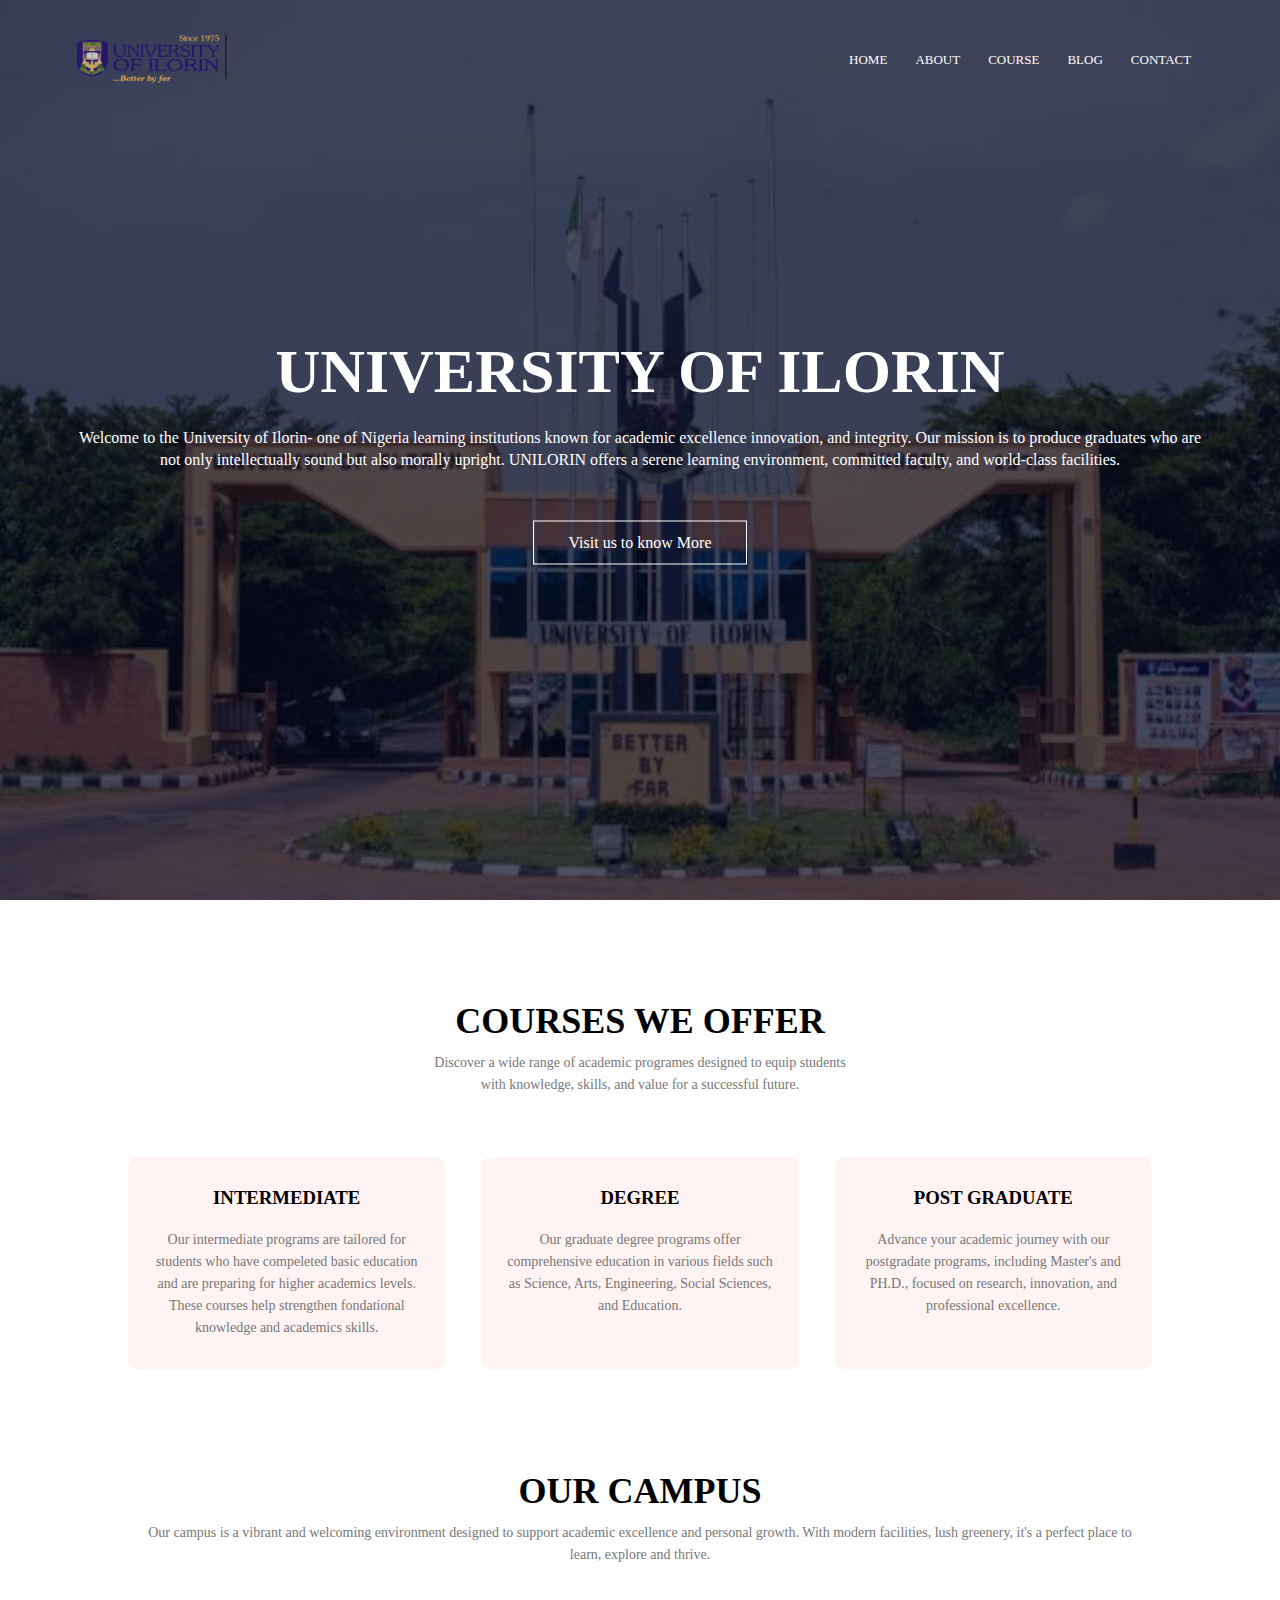
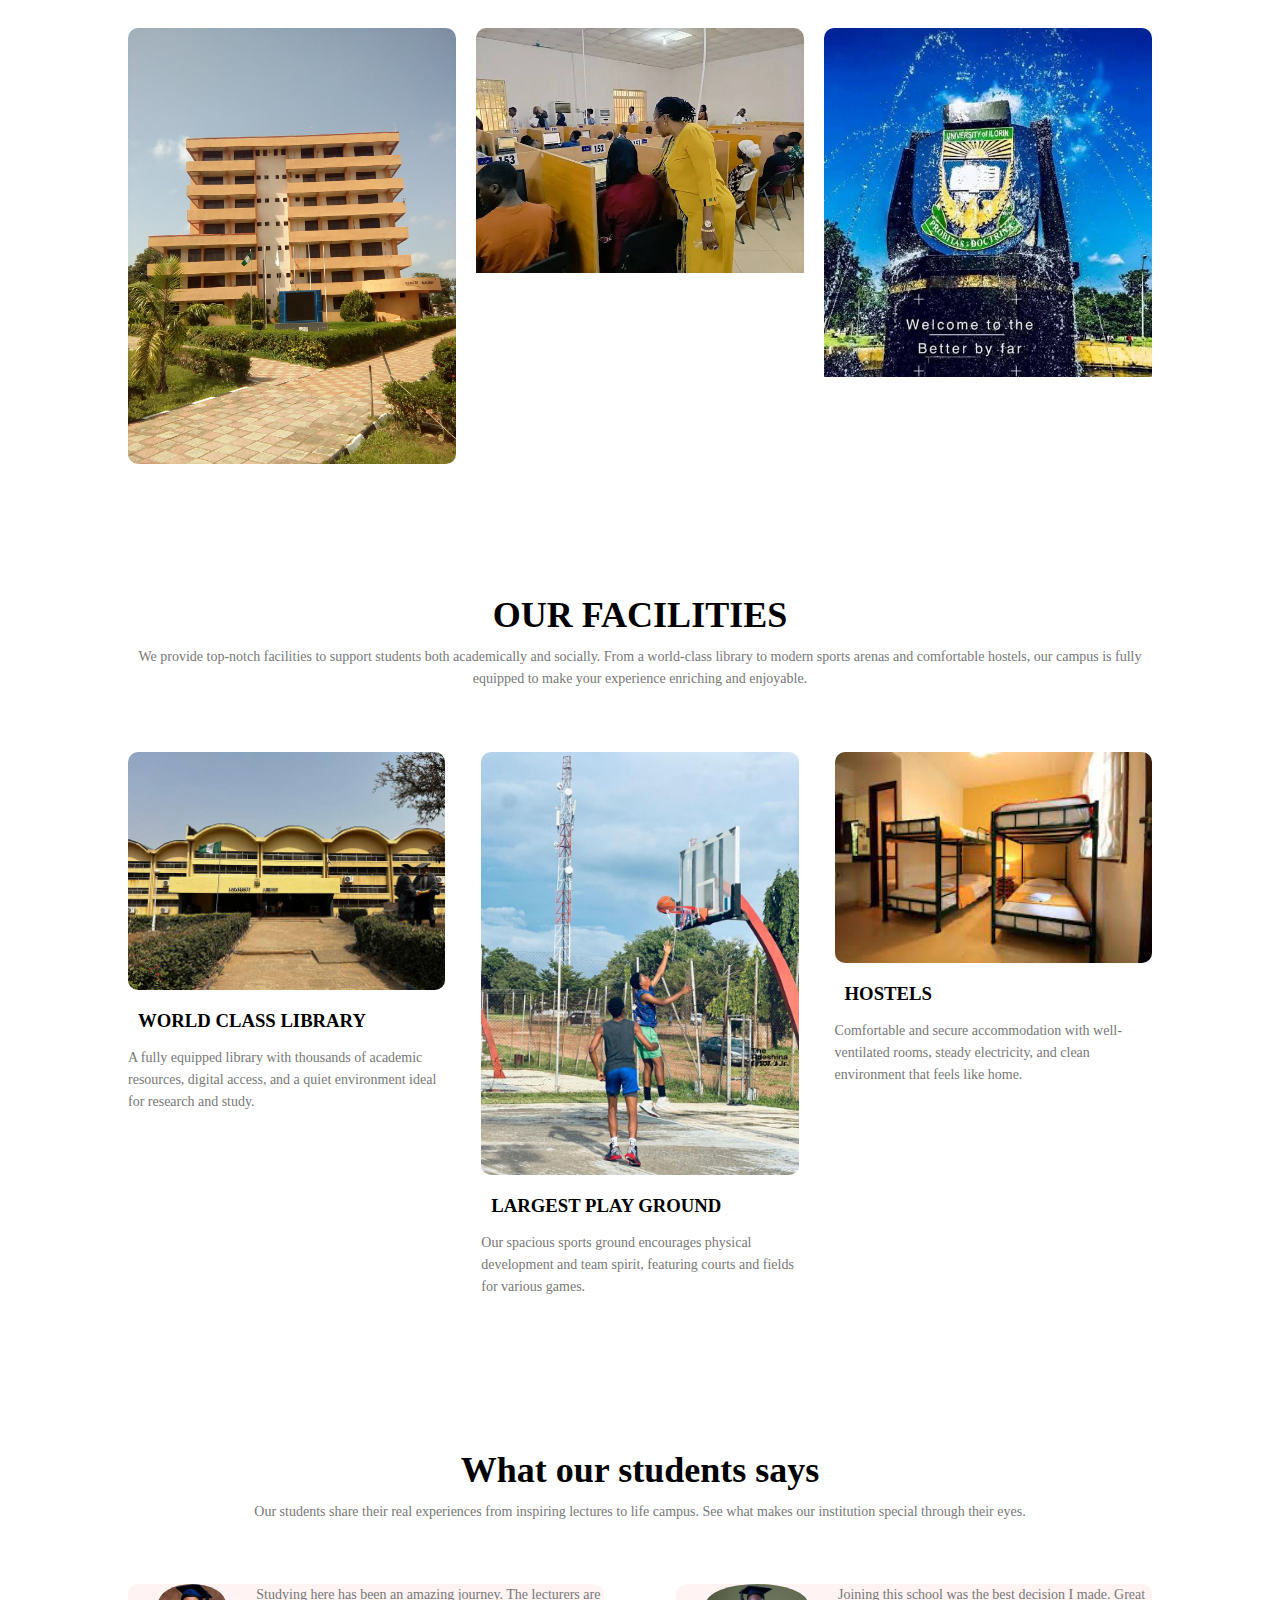
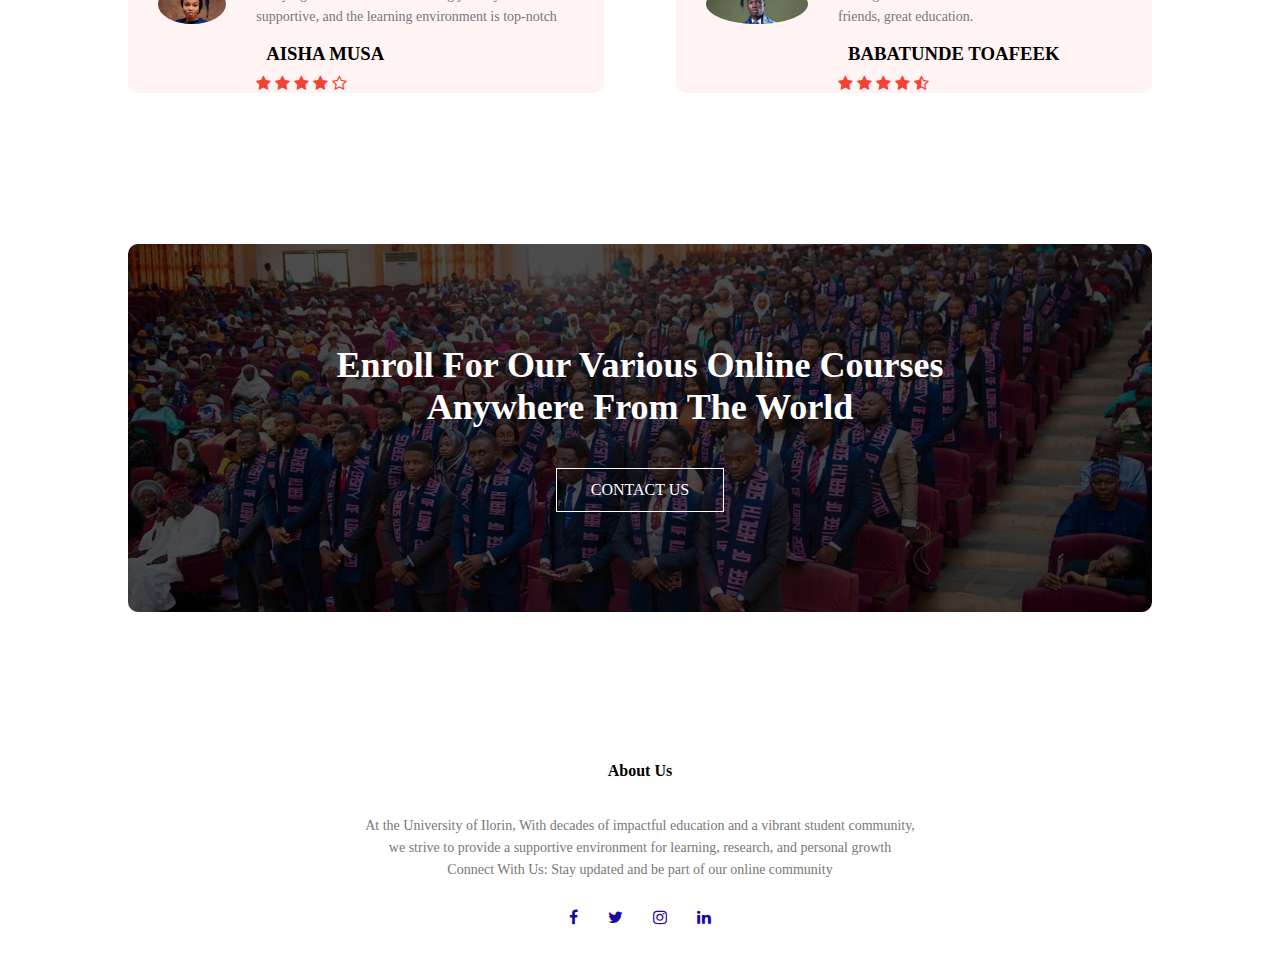
<file: index.html>
<!DOCTYPE html>
<html lang="en">
  <head>
    <meta charset="UTF-8" />
    <meta name="viewport" content="width=device-width, initial-scale=1.0" />
    <title>UNVERSITY WEBSITE DESIGN</title>
    <link rel="stylesheet" href="style.css" />
    <link
      rel="stylesheet"
      href="https://stackpath.bootstrapcdn.com/font-awesome/4.7.0/css/font-awesome.min.css"
    />
  </head>
  <body>
    <section class="header">
      <nav>
        <a href="index.html"><img src="uni logo.png" /></a>
        <div class="nav-links" id="navLinks">
          <i class="fa fa-times" onclick="hideMenu()"></i>

          <ul>
            <li><a href="index.html">HOME</a></li>
            <li><a href="about.html">ABOUT</a></li>
            <li><a href="course.html">COURSE</a></li>
            <li><a href="blog.html">BLOG</a></li>
            <li><a href="contact.html">CONTACT</a></li>
          </ul>
        </div>
        <i class="fa fa-bars" onclick="showMenu()"></i>
      </nav>

      <div class="text-box">
        <h1>UNIVERSITY OF ILORIN</h1>
        <p>
          Welcome to the University of Ilorin- one of Nigeria learning
          institutions known for academic excellence innovation, and integrity.
          Our mission is to produce graduates who are not only intellectually
          sound but also morally upright. UNILORIN offers a serene learning
          environment, committed faculty, and world-class facilities.
        </p>
        <a href="" class="hero-btn">Visit us to know More</a>
      </div>
    </section>

    <!---- Course ---->
    <section class="course">
      <h1>COURSES WE OFFER</h1>
      <p>
        Discover a wide range of academic programes designed to equip students
        <br />
        with knowledge, skills, and value for a successful future.
      </p>
      <div class="row">
        <div class="course-col">
          <h3>INTERMEDIATE</h3>
          <p>
            Our intermediate programs are tailored for students who have
            compeleted basic education and are preparing for higher academics
            levels. These courses help strengthen fondational knowledge and
            academics skills.
          </p>
        </div>
        <div class="course-col">
          <h3>DEGREE</h3>
          <p>
            Our graduate degree programs offer comprehensive education in
            various fields such as Science, Arts, Engineering, Social Sciences,
            and Education.
          </p>
        </div>
        <div class="course-col">
          <h3>POST GRADUATE</h3>
          <p>
            Advance your academic journey with our postgradate programs,
            including Master's and PH.D., focused on research, innovation, and
            professional excellence.
          </p>
        </div>
      </div>
    </section>

    <!---- campus ---->
    <section class="campus">
      <h1>OUR CAMPUS</h1>
      <p>
        Our campus is a vibrant and welcoming environment designed to support
        academic excellence and personal growth. With modern facilities, lush
        greenery, it's a perfect place to learn, explore and thrive.
      </p>
      <div class="row">
        <div class="campus-col">
          <img src="senate.jpeg" />
          <div class="layer">
            <h3>SENATE BUILDING</h3>
          </div>
        </div>
        <div class="campus-col">
          <img src="cbt.jpeg" />
          <div class="layer">
            <h3>CBT CENTER</h3>
          </div>
        </div>
        <div class="campus-col">
          <img src="Fountain.jpeg" />
          <div class="layer">
            <h3>FOUNTAIN</h3>
          </div>
        </div>
      </div>
    </section>

    <!---- facilities ---->
    <section class="facilities">
      <h1>OUR FACILITIES</h1>
      <p>
        We provide top-notch facilities to support students both academically
        and socially. From a world-class library to modern sports arenas and
        comfortable hostels, our campus is fully equipped to make your
        experience enriching and enjoyable.
      </p>

      <div class="row">
        <div class="facilities-col">
          <img src="lib.jpeg" />
          <h3>WORLD CLASS LIBRARY</h3>
          <p>
            A fully equipped library with thousands of academic resources,
            digital access, and a quiet environment ideal for research and
            study.
          </p>
        </div>
        <div class="facilities-col">
          <img src="basket.jpg" />
          <h3>LARGEST PLAY GROUND</h3>
          <p>
            Our spacious sports ground encourages physical development and team
            spirit, featuring courts and fields for various games.
          </p>
        </div>
        <div class="facilities-col">
          <img src="hostel.jpg" />
          <h3>HOSTELS</h3>
          <p>
            Comfortable and secure accommodation with well-ventilated rooms,
            steady electricity, and clean environment that feels like home.
          </p>
        </div>
      </div>
    </section>

    <!---- testimonials --->

    <section class="testimonials">
      <h1>What our students says</h1>
      <p>
        Our students share their real experiences from inspiring lectures to
        life campus. See what makes our institution special through their eyes.
      </p>
      <div class="row">
        <div class="testimonials-col">
          <img src="user6.jpeg" />
          <div>
            <p>
              Studying here has been an amazing journey. The lecturers are
              supportive, and the learning environment is top-notch
            </p>
            <h3>AISHA MUSA</h3>
            <i class="fa fa-star"></i>
            <i class="fa fa-star"></i>
            <i class="fa fa-star"></i>
            <i class="fa fa-star"></i>
            <i class="fa fa-star-o"></i>
          </div>
        </div>
        <div class="testimonials-col">
          <img src="user5.jpeg" />
          <div>
            <p>
              Joining this school was the best decision I made. Great friends,
              great education.
            </p>
            <h3>BABATUNDE TOAFEEK</h3>
            <i class="fa fa-star"></i>
            <i class="fa fa-star"></i>
            <i class="fa fa-star"></i>
            <i class="fa fa-star"></i>
            <i class="fa fa-star-half-o"></i>
          </div>
        </div>
      </div>
    </section>

    <!----- call to action ----->
    <section class="cta">
      <h1>
        Enroll For Our Various Online Courses <br />
        Anywhere From The World
      </h1>
      <a href="contact.html" class="hero-btn">CONTACT US</a>
    </section>

    <!----- footer ----->
    <section class="footer">
      <h4>About Us</h4>
      <p>
        At the University of Ilorin, With decades of impactful education and a
        vibrant student community,<br />
        we strive to provide a supportive environment for learning, research,
        and personal growth <br />
        Connect With Us: Stay updated and be part of our online community
      </p>
      <div class="icons">
        <i class="fa fa-facebook"></i>
        <i class="fa fa-twitter"></i>
        <i class="fa fa-instagram"></i>
        <i class="fa fa-linkedin"></i>
      </div>
    </section>
    <!------- Javascript ----->
    <script>
      var navLinks = document.getElementById("navLinks");
      function showMenu() {
        navLinks.style.right = "0";
      }
      function hideMenu() {
        navLinks.style.right = "-200px";
      }
    </script>
  </body>
</html>
</file>
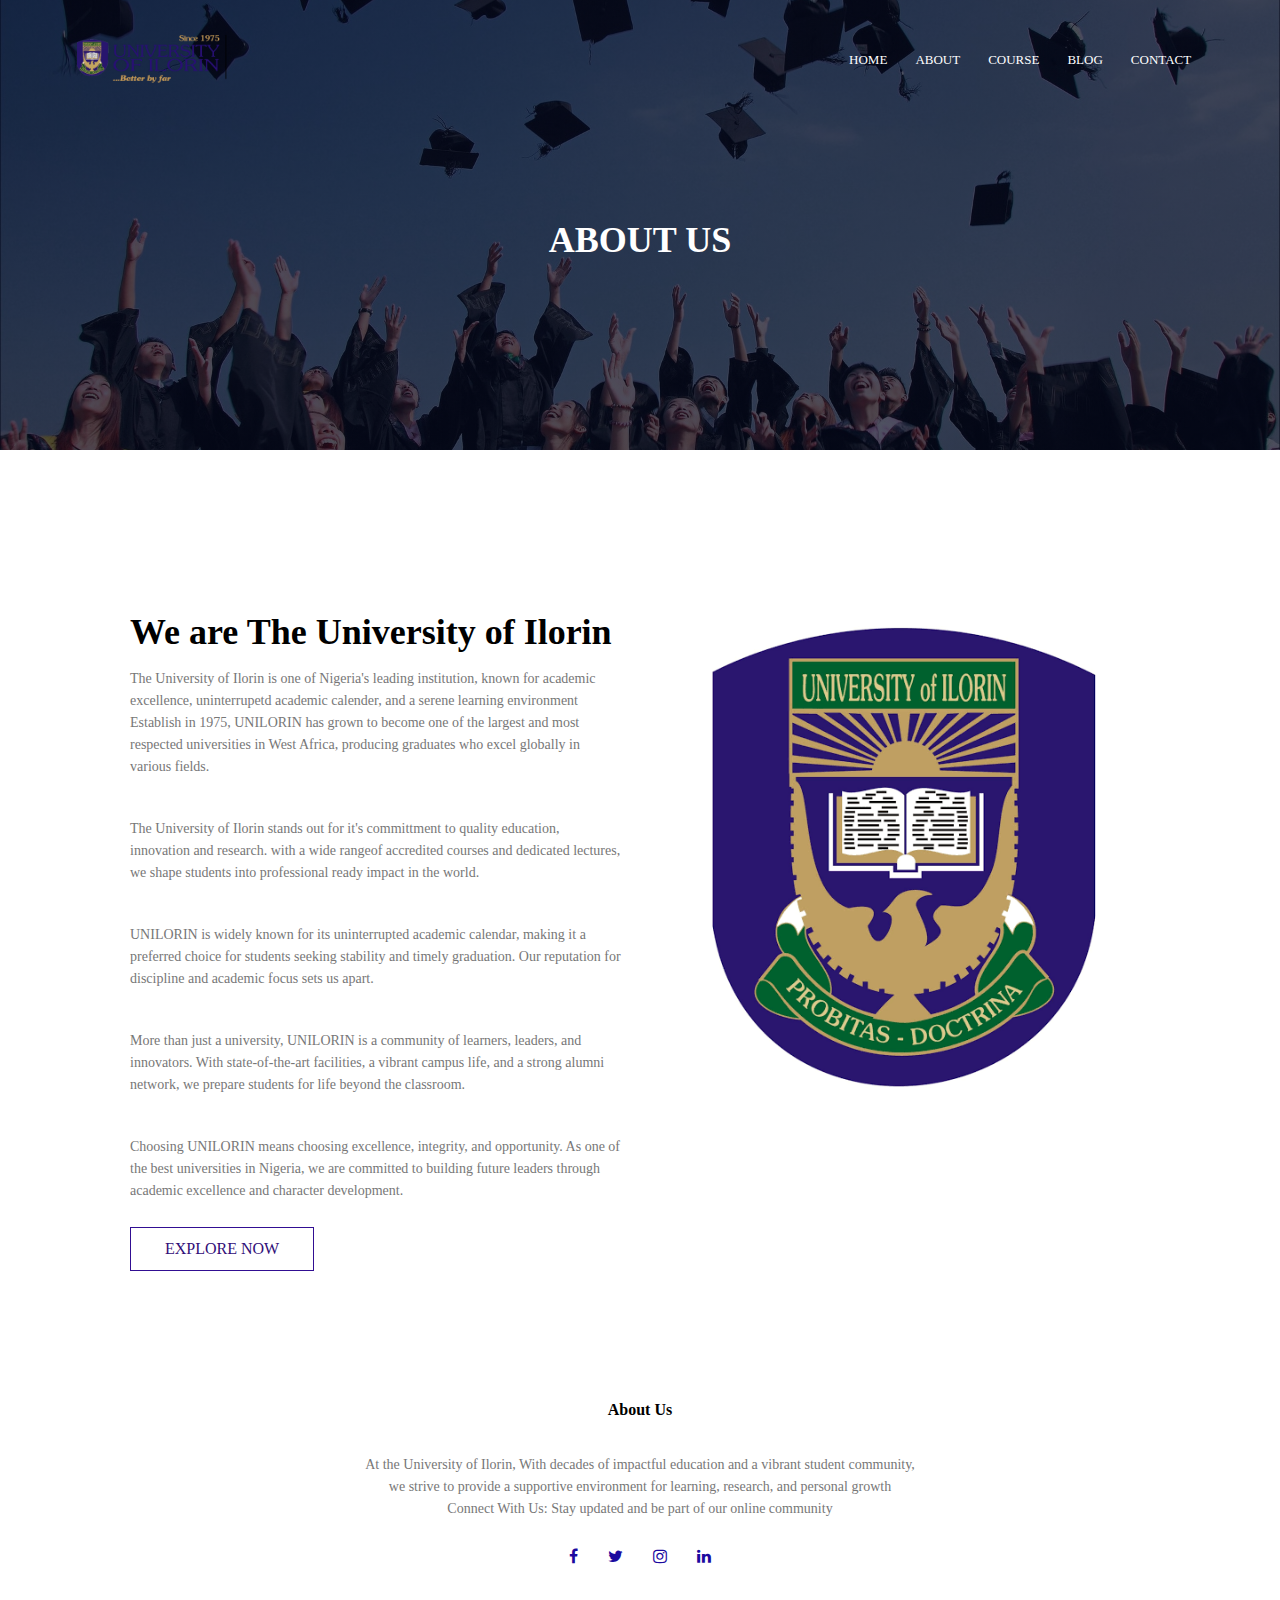
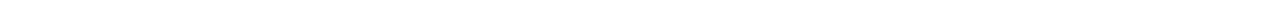
<file: about.html>
<!DOCTYPE html>
<html lang="en">
  <head>
    <meta charset="UTF-8" />
    <meta name="viewport" content="width=device-width, initial-scale=1.0" />
    <title>About</title>
    <link rel="stylesheet" href="style.css" />
  </head>
  <link
    rel="stylesheet"
    href="https://stackpath.bootstrapcdn.com/font-awesome/4.7.0/css/font-awesome.min.css"
  />
  <body>
    <section class="sub-header">
      <nav>
        <a href="index.html"><img src="uni logo.png" /></a>
        <div class="nav-links">
          <i class="fa fa-times" onclick="hideMenu()"></i>
          <ul>
            <li><a href="index.html">HOME</a></li>
            <li><a href="about.html">ABOUT</a></li>
            <li><a href="course.html">COURSE</a></li>
            <li><a href="blog.html">BLOG</a></li>
            <li><a href="contact.html">CONTACT</a></li>
          </ul>
        </div>
        <i class="fa fa-bars" onclick="showMenu()"></i>
      </nav>

      <h1>ABOUT US</h1>
    </section>
    <!----- about us content ----->
    <section class="about-us">
      <div class="row">
        <div class="about-col">
          <h1>We are The University of Ilorin</h1>
          <p>
            The University of Ilorin is one of Nigeria's leading institution,
            known for academic excellence, uninterrupetd academic calender, and
            a serene learning environment Establish in 1975, UNILORIN has grown
            to become one of the largest and most respected universities in West
            Africa, producing graduates who excel globally in various fields.
          </p>
          <p>
            The University of Ilorin stands out for it's committment to quality
            education, innovation and research. with a wide rangeof accredited
            courses and dedicated lectures, we shape students into professional
            ready impact in the world.
          </p>
          <p>
            UNILORIN is widely known for its uninterrupted academic calendar,
            making it a preferred choice for students seeking stability and
            timely graduation. Our reputation for discipline and academic focus
            sets us apart.
          </p>
          <p>
            More than just a university, UNILORIN is a community of learners,
            leaders, and innovators. With state-of-the-art facilities, a vibrant
            campus life, and a strong alumni network, we prepare students for
            life beyond the classroom.
          </p>
          <p>
            Choosing UNILORIN means choosing excellence, integrity, and
            opportunity. As one of the best universities in Nigeria, we are
            committed to building future leaders through academic excellence and
            character development.
          </p>
          <a href="" class="hero-btn red-btn">EXPLORE NOW</a>
        </div>
        <div class="about-col">
          <img src="unilo logo.png" />
        </div>
      </div>
    </section>

    <!----- footer ----->
    <section class="footer">
      <h4>About Us</h4>
      <p>
        At the University of Ilorin, With decades of impactful education and a
        vibrant student community,<br />
        we strive to provide a supportive environment for learning, research,
        and personal growth <br />
        Connect With Us: Stay updated and be part of our online community
      </p>
      <div class="icons">
        <i class="fa fa-facebook"></i>
        <i class="fa fa-twitter"></i>
        <i class="fa fa-instagram"></i>
        <i class="fa fa-linkedin"></i>
      </div>
    </section>
  </body>
</html>
</file>
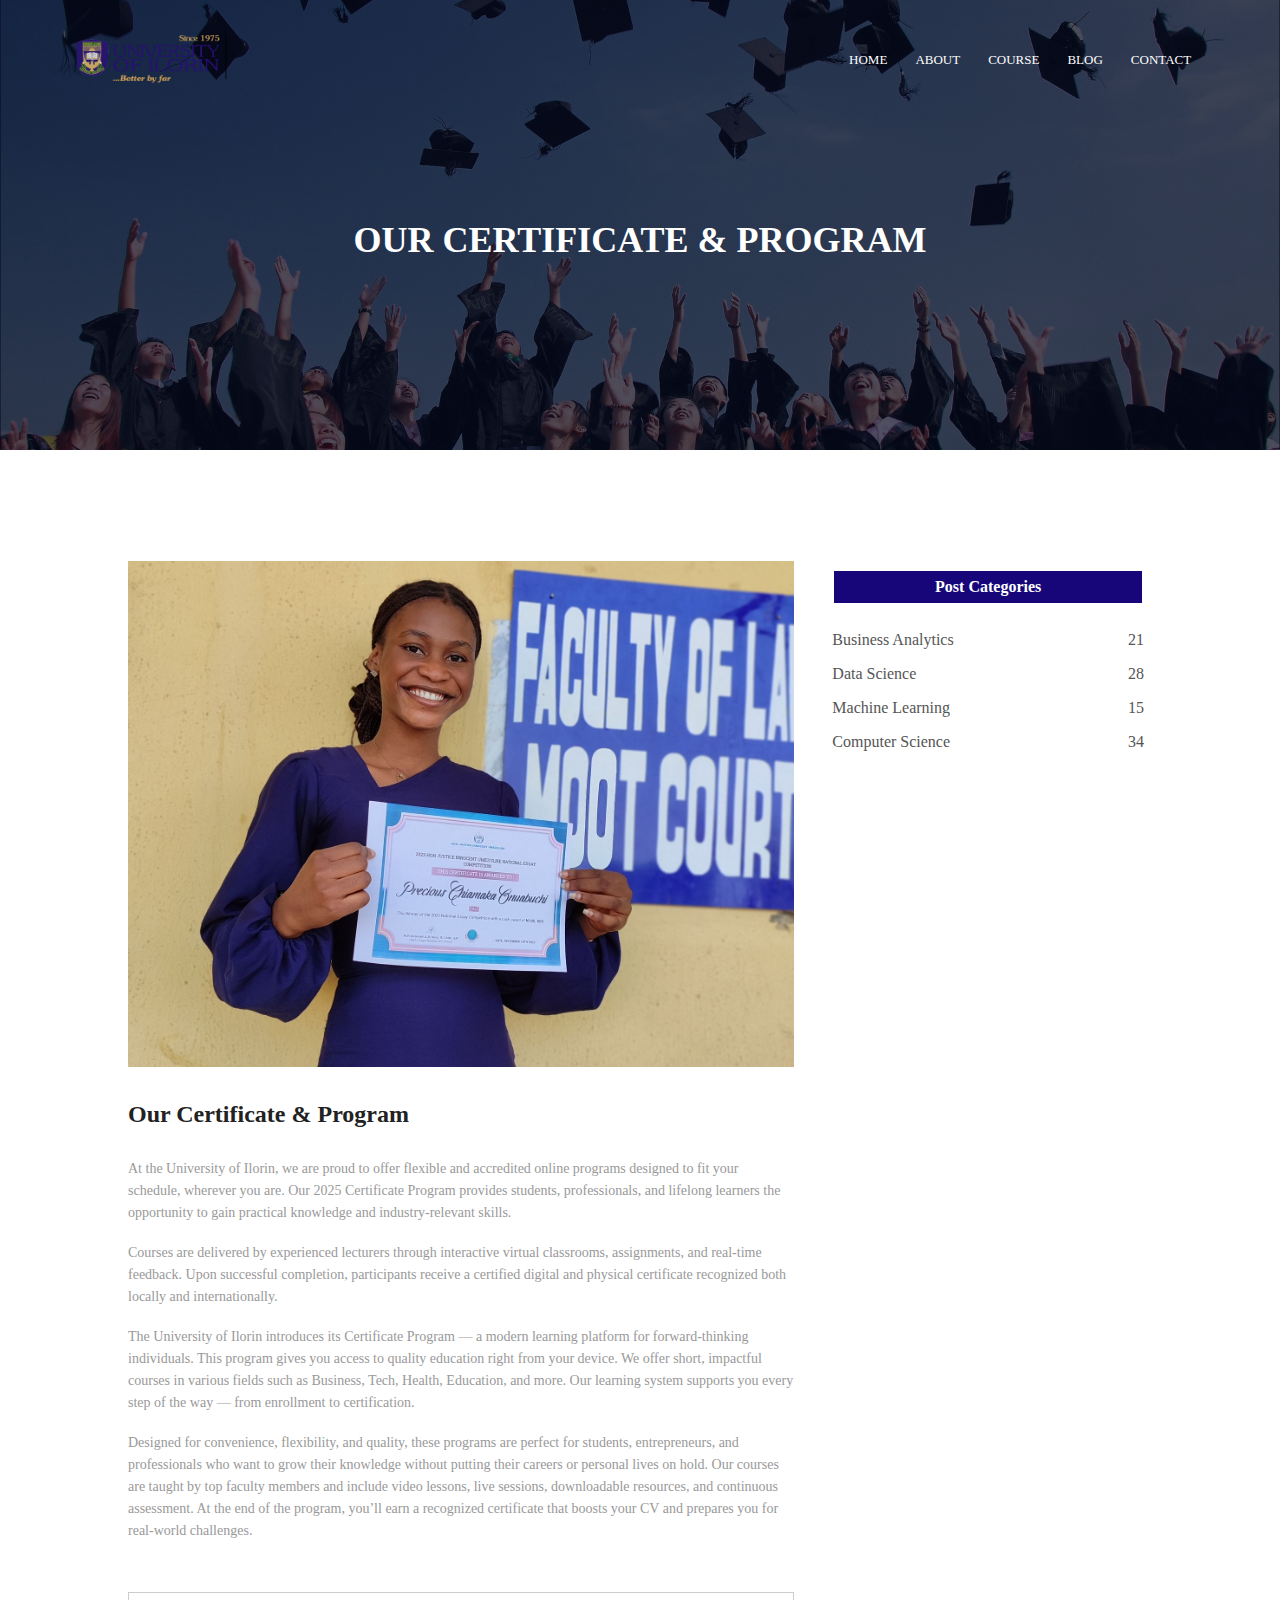
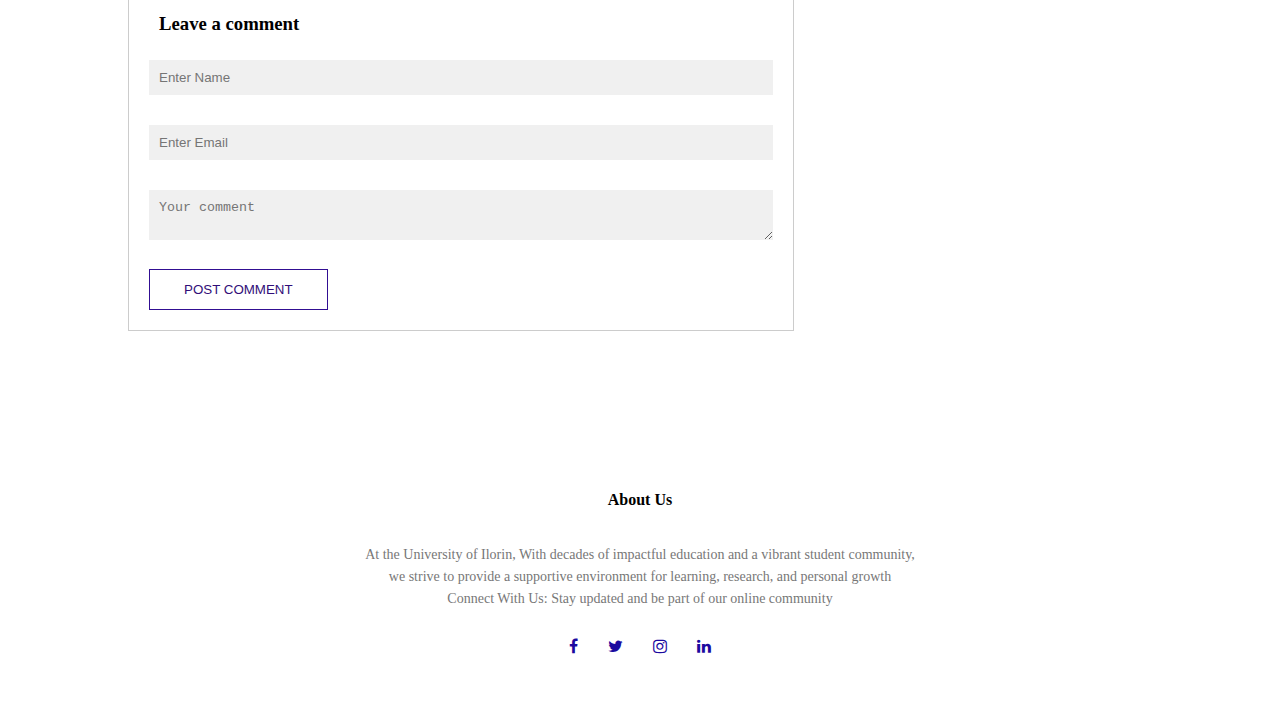
<file: blog.html>
<!DOCTYPE html>
<html lang="en">
  <head>
    <meta charset="UTF-8" />
    <meta name="viewport" content="width=device-width, initial-scale=1.0" />
    <title>Blog</title>
    <link rel="stylesheet" href="style.css" />
  </head>
  <link
    rel="stylesheet"
    href="https://stackpath.bootstrapcdn.com/font-awesome/4.7.0/css/font-awesome.min.css"
  />
  <body>
    <section class="sub-header">
      <nav>
        <a href="index.html"><img src="uni logo.png" /></a>
        <div class="nav-links">
          <i class="fa fa-times" onclick="hideMenu()"></i>
          <ul>
            <li><a href="index.html">HOME</a></li>
            <li><a href="about.html">ABOUT</a></li>
            <li><a href="index.html">COURSE</a></li>
            <li><a href="blog.html">BLOG</a></li>
            <li><a href="contact.html">CONTACT</a></li>
          </ul>
        </div>
        <i class="fa fa-bars" onclick="showMenu()"></i>
      </nav>

      <h1>OUR CERTIFICATE & PROGRAM</h1>
    </section>

    <!----- blog page content ----->
    <section class="blog-content">
      <div class="row">
        <div class="blog-left">
          <img src="Precious-Onuabuchi_1.jpg" />
          <h2>Our Certificate & Program</h2>
          <p>
            At the University of Ilorin, we are proud to offer flexible and
            accredited online programs designed to fit your schedule, wherever
            you are. Our 2025 Certificate Program provides students,
            professionals, and lifelong learners the opportunity to gain
            practical knowledge and industry-relevant skills.
          </p>
          <br />
          <p>
            Courses are delivered by experienced lecturers through interactive
            virtual classrooms, assignments, and real-time feedback. Upon
            successful completion, participants receive a certified digital and
            physical certificate recognized both locally and internationally.
          </p>
          <br />
          <p>
            The University of Ilorin introduces its Certificate Program — a
            modern learning platform for forward-thinking individuals. This
            program gives you access to quality education right from your
            device. We offer short, impactful courses in various fields such as
            Business, Tech, Health, Education, and more. Our learning system
            supports you every step of the way — from enrollment to
            certification.
          </p>
          <br />
          <p>
            Designed for convenience, flexibility, and quality, these programs
            are perfect for students, entrepreneurs, and professionals who want
            to grow their knowledge without putting their careers or personal
            lives on hold. Our courses are taught by top faculty members and
            include video lessons, live sessions, downloadable resources, and
            continuous assessment. At the end of the program, you’ll earn a
            recognized certificate that boosts your CV and prepares you for
            real-world challenges.
          </p>

          <div class="comment-box">
            <h3>Leave a comment</h3>
            <form class="comment-form">
              <input type="text" placeholder="Enter Name" />
              <input type="text" placeholder="Enter Email" />
              <textarea row="5" placeholder="Your comment"></textarea>
              <button type="submit" class="hero-btn red-btn">
                POST COMMENT
              </button>
            </form>
          </div>
        </div>
        <div class="blog-right">
          <h3>Post Categories</h3>
          <div>
            <span>Business Analytics</span>
            <span>21</span>
          </div>
          <div>
            <span>Data Science</span>
            <span>28</span>
          </div>
          <div>
            <span>Machine Learning</span>
            <span>15</span>
          </div>
          <div>
            <span>Computer Science</span>
            <span>34</span>
          </div>
        </div>
      </div>
    </section>

    <!----- footer ----->
    <section class="footer">
      <h4>About Us</h4>
      <p>
        At the University of Ilorin, With decades of impactful education and a
        vibrant student community,<br />
        we strive to provide a supportive environment for learning, research,
        and personal growth <br />
        Connect With Us: Stay updated and be part of our online community
      </p>
      <div class="icons">
        <i class="fa fa-facebook"></i>
        <i class="fa fa-twitter"></i>
        <i class="fa fa-instagram"></i>
        <i class="fa fa-linkedin"></i>
      </div>
    </section>
  </body>
</html>
</file>
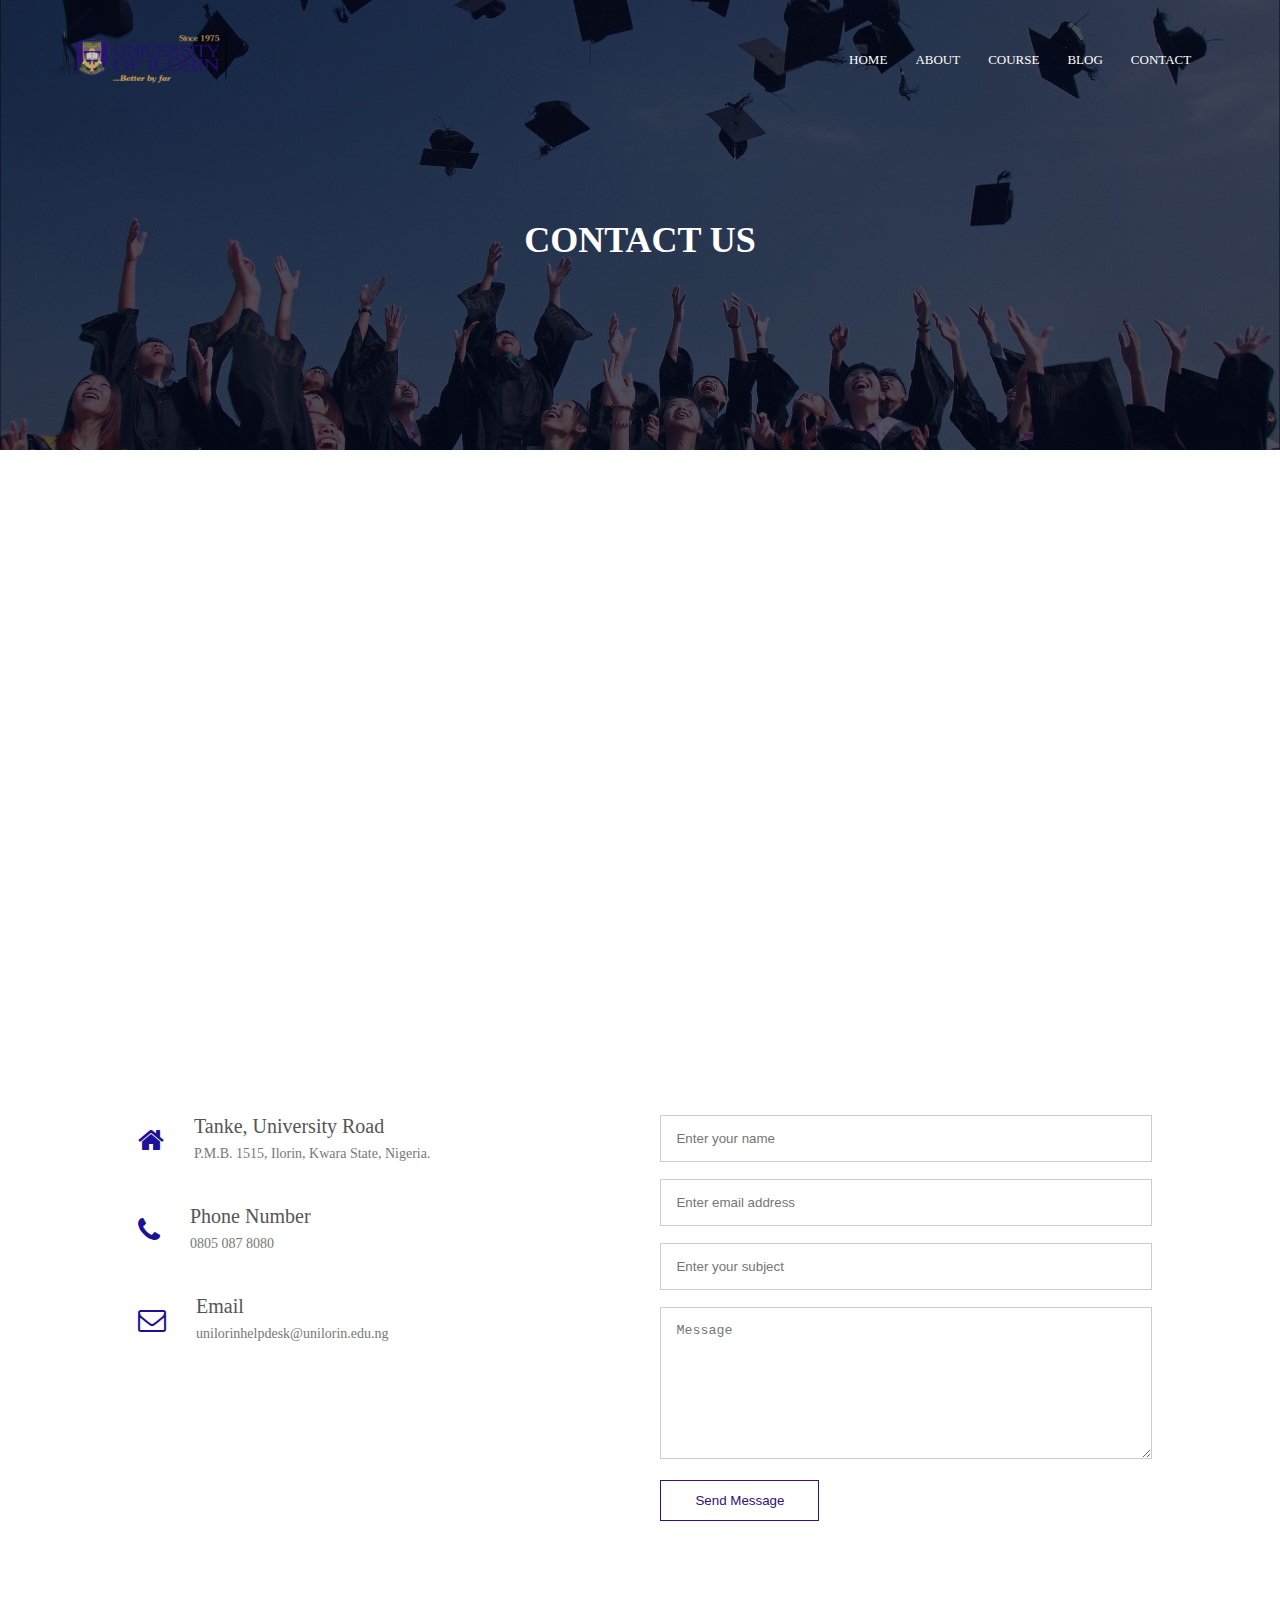
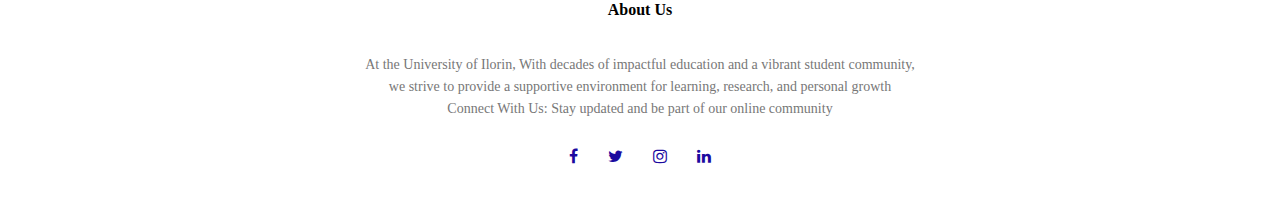
<file: contact.html>
<!DOCTYPE html>
<html lang="en">
  <head>
    <meta charset="UTF-8" />
    <meta name="viewport" content="width=device-width, initial-scale=1.0" />
    <title>Contact</title>
    <link rel="stylesheet" href="style.css" />
  </head>
  <link
    rel="stylesheet"
    href="https://stackpath.bootstrapcdn.com/font-awesome/4.7.0/css/font-awesome.min.css"
  />
  <body>
    <section class="sub-header">
      <nav>
        <a href="index.html"><img src="uni logo.png" /></a>
        <div class="nav-links">
          <i class="fa fa-times" onclick="hideMenu()"></i>
          <ul>
            <li><a href="index.html">HOME</a></li>
            <li><a href="about.html">ABOUT</a></li>
            <li><a href="course.html">COURSE</a></li>
            <li><a href="blog.html">BLOG</a></li>
            <li><a href="contact.html">CONTACT</a></li>
          </ul>
        </div>
        <i class="fa fa-bars" onclick="showMenu()"></i>
      </nav>

      <h1>CONTACT US</h1>
    </section>

    <!----- Contact Us ----->
    <section class="location">
      <iframe
        src="https://www.google.com/maps/embed?pb=!1m14!1m8!1m3!1d7892.352325365479!2d4.6679096639709465!3d8.482245668241527!3m2!1i1024!2i768!4f13.1!3m3!1m2!1s0x103652c2a85b742f%3A0xbf3011af9f61d6ca!2sUniversity%20of%20Ilorin!5e0!3m2!1sen!2sng!4v1759527338201!5m2!1sen!2sng"
        width="600"
        height="450"
        style="border: 0"
        allowfullscreen=""
        loading="lazy"
        referrerpolicy="no-referrer-when-downgrade"
      ></iframe>
    </section>

    <section class="contact-us">
      <div class="row">
        <div class="contact-col">
          <div>
            <i class="fa fa-home"></i>
            <span>
              <h5>Tanke, University Road</h5>
              <p>P.M.B. 1515, Ilorin, Kwara State, Nigeria.</p>
            </span>
          </div>
          <div>
            <i class="fa fa-phone"></i>
            <span>
              <h5>Phone Number</h5>
              <p>0805 087 8080</p>
            </span>
          </div>
          <div>
            <i class="fa fa-envelope-o"></i>
            <span>
              <h5>Email</h5>
              <p>unilorinhelpdesk@unilorin.edu.ng</p>
            </span>
          </div>
        </div>
        <div class="contact-col">
          <form action="">
            <input type="text" placeholder="Enter your name" required />
            <input type="email" placeholder="Enter email address" required />
            <input type="text" placeholder="Enter your subject" required />
            <textarea rows="8" placeholder="Message" required></textarea>
            <button type="submit" class="hero-btn red-btn">Send Message</button>
          </form>
        </div>
      </div>
    </section>

    <!----- footer ----->
    <section class="footer">
      <h4>About Us</h4>
      <p>
        At the University of Ilorin, With decades of impactful education and a
        vibrant student community,<br />
        we strive to provide a supportive environment for learning, research,
        and personal growth <br />
        Connect With Us: Stay updated and be part of our online community
      </p>
      <div class="icons">
        <i class="fa fa-facebook"></i>
        <i class="fa fa-twitter"></i>
        <i class="fa fa-instagram"></i>
        <i class="fa fa-linkedin"></i>
      </div>
    </section>
  </body>
</html>
</file>
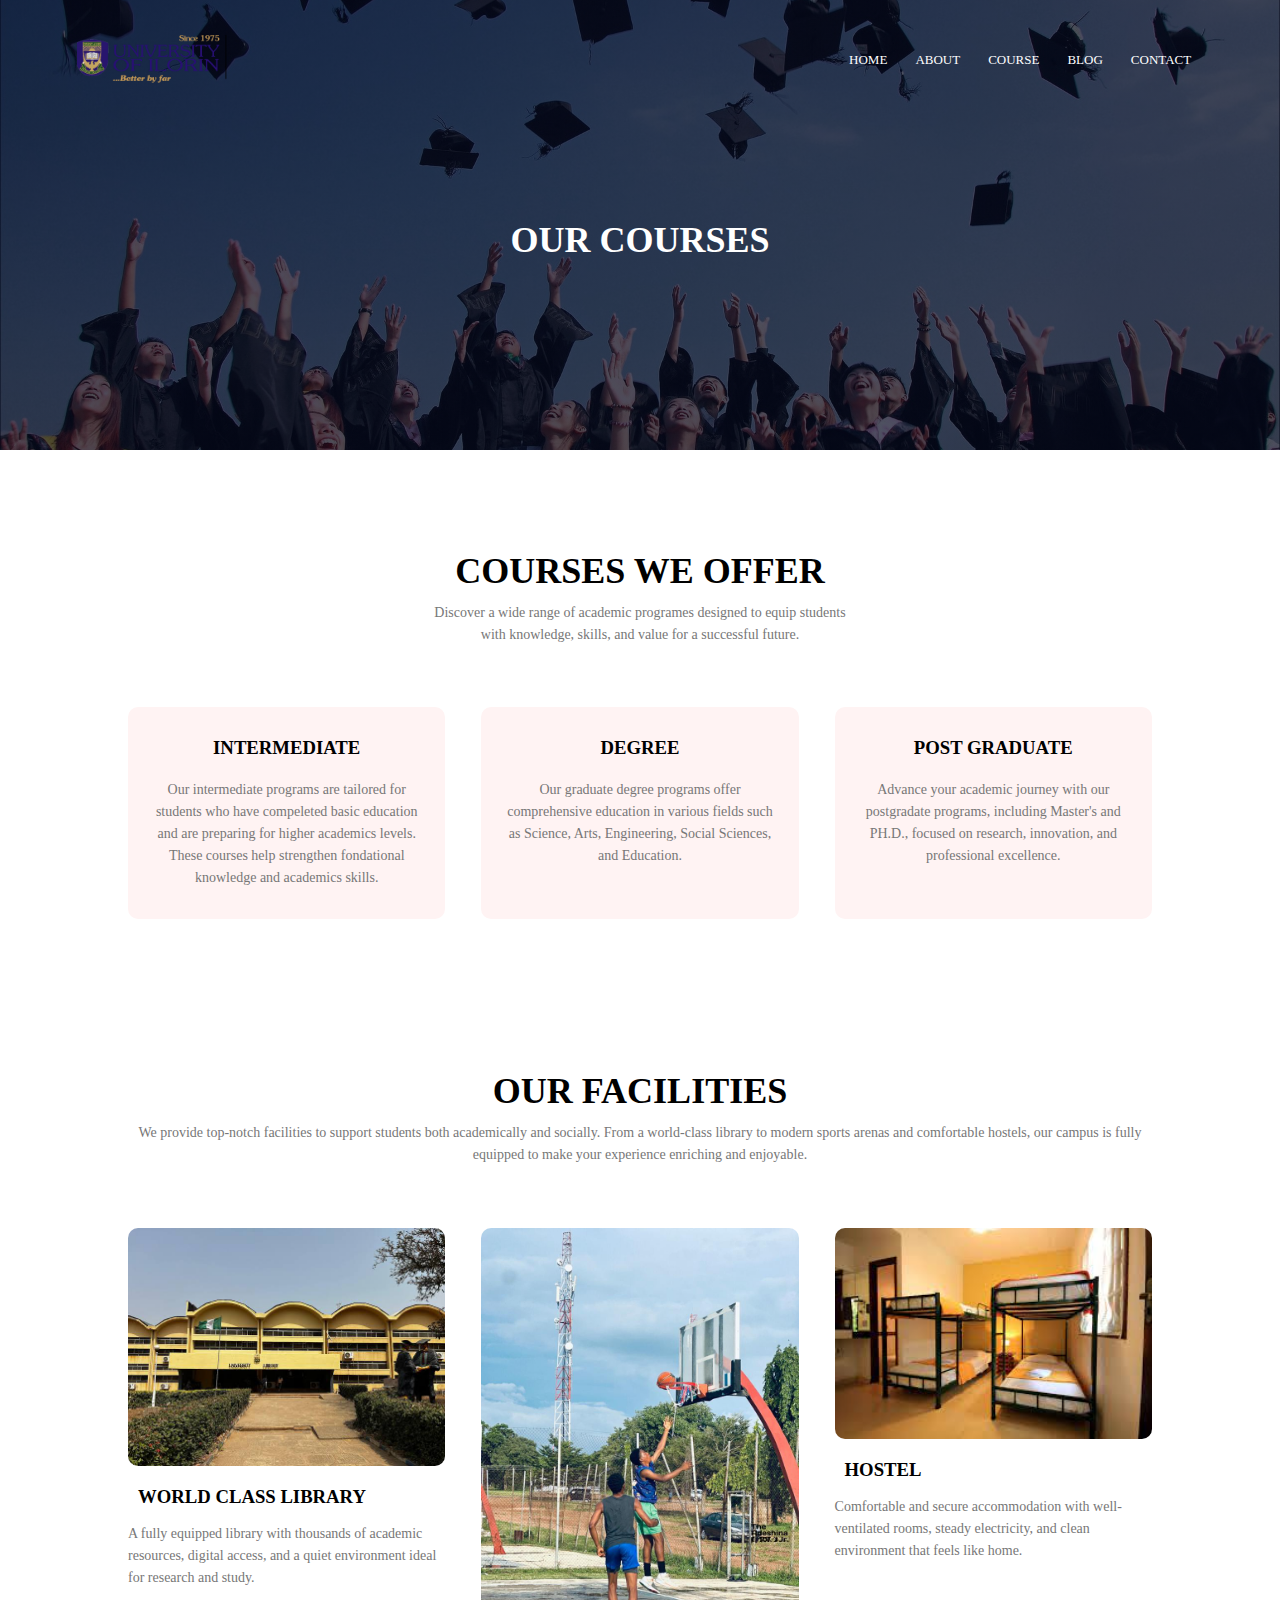
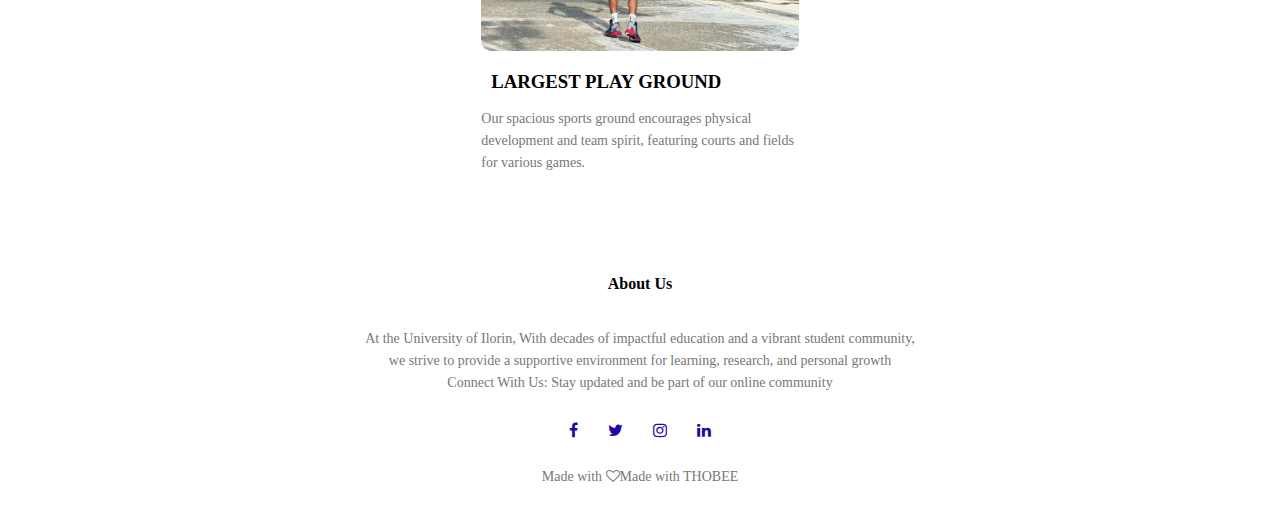
<file: course.html>
<!DOCTYPE html>
<html lang="en">
  <head>
    <meta charset="UTF-8" />
    <meta name="viewport" content="width=device-width, initial-scale=1.0" />
    <title>Course</title>
    <link rel="stylesheet" href="style.css" />
  </head>
  <link
    rel="stylesheet"
    href="https://stackpath.bootstrapcdn.com/font-awesome/4.7.0/css/font-awesome.min.css"
  />
  <body>
    <section class="sub-header">
      <nav>
        <a href="index.html"><img src="uni logo.png" /></a>
        <div class="nav-links">
          <i class="fa fa-times" onclick="hideMenu()"></i>
          <ul>
            <li><a href="index.html">HOME</a></li>
            <li><a href="about.html">ABOUT</a></li>
            <li><a href="course.html">COURSE</a></li>
            <li><a href="blog.html">BLOG</a></li>
            <li><a href="contact.html">CONTACT</a></li>
          </ul>
        </div>
        <i class="fa fa-bars" onclick="showMenu()"></i>
      </nav>

      <h1>OUR COURSES</h1>
    </section>

    <!----- Course ----->
    <section class="course">
      <h1>COURSES WE OFFER</h1>
      <p>
        Discover a wide range of academic programes designed to equip students
        <br />
        with knowledge, skills, and value for a successful future.
      </p>
      <div class="row">
        <div class="course-col">
          <h3>INTERMEDIATE</h3>
          <p>
            Our intermediate programs are tailored for students who have
            compeleted basic education and are preparing for higher academics
            levels. These courses help strengthen fondational knowledge and
            academics skills.
          </p>
        </div>
        <div class="course-col">
          <h3>DEGREE</h3>
          <p>
            Our graduate degree programs offer comprehensive education in
            various fields such as Science, Arts, Engineering, Social Sciences,
            and Education.
          </p>
        </div>
        <div class="course-col">
          <h3>POST GRADUATE</h3>
          <p>
            Advance your academic journey with our postgradate programs,
            including Master's and PH.D., focused on research, innovation, and
            professional excellence.
          </p>
        </div>
      </div>
    </section>

    <!---- facilities ---->
    <section class="facilities">
      <h1>OUR FACILITIES</h1>
      <p>
        We provide top-notch facilities to support students both academically
        and socially. From a world-class library to modern sports arenas and
        comfortable hostels, our campus is fully equipped to make your
        experience enriching and enjoyable.
      </p>

      <div class="row">
        <div class="facilities-col">
          <img src="lib.jpeg" />
          <h3>WORLD CLASS LIBRARY</h3>
          <p>
            A fully equipped library with thousands of academic resources,
            digital access, and a quiet environment ideal for research and
            study.
          </p>
        </div>
        <div class="facilities-col">
          <img src="basket.jpg" />
          <h3>LARGEST PLAY GROUND</h3>
          <p>
            Our spacious sports ground encourages physical development and team
            spirit, featuring courts and fields for various games.
          </p>
        </div>
        <div class="facilities-col">
          <img src="hostel.jpg" />
          <h3>HOSTEL</h3>
          <p>
            Comfortable and secure accommodation with well-ventilated rooms,
            steady electricity, and clean environment that feels like home.
          </p>
        </div>
      </div>
    </section>

    <!----- footer ----->
    <section class="footer">
      <h4>About Us</h4>
      <p>
        At the University of Ilorin, With decades of impactful education and a
        vibrant student community,<br />
        we strive to provide a supportive environment for learning, research,
        and personal growth <br />
        Connect With Us: Stay updated and be part of our online community
      </p>
      <div class="icons">
        <i class="fa fa-facebook"></i>
        <i class="fa fa-twitter"></i>
        <i class="fa fa-instagram"></i>
        <i class="fa fa-linkedin"></i>
      </div>
      <p>Made with <i class="fa fa-heart-o"></i>Made with THOBEE</p>
    </section>
  </body>
</html>
</file>
<file: style.css>
* {
  margin: 0;
  padding: 0;
}

.header {
  min-height: 100vh;
  width: 100%;
  background-image: linear-gradient(rgba(4, 9, 30, 0.7), rgba(4, 9, 30, 0.7)),
    url(back.jpeg);
  background-position: center;
  background-size: cover;
  position: relative;
}
nav {
  display: flex;
  padding: 2% 6%;
  justify-content: space-between;
  align-items: center;
}
nav img {
  width: 150px;
}
.nav-links {
  flex: 1;
  text-align: right;
}
.nav-links ul li {
  list-style: none;
  display: inline-block;
  padding: 8px 12px;
  position: relative;
}
.nav-links ul li a {
  color: #ffff;
  text-decoration: none;
  font-size: 13px;
}
.nav-links ul li::after {
  content: "";
  width: 0%;
  height: 2px;
  background: #200569;
  display: block;
  margin: auto;
  transition: 0.5s;
}
.nav-links ul li:hover::after {
  width: 100%;
}
.text-box {
  width: 90%;
  color: #ffff;
  position: absolute;
  top: 50%;
  left: 50%;
  transform: translate(-50%, -50%);
  text-align: center;
}
.text-box h1 {
  font-size: 62px;
}
.text-box p {
  margin: 10px 0 40px;
  font-size: 16px;
  color: #ffff;
}
.hero-btn {
  display: inline-block;
  text-decoration: none;
  color: #ffff;
  border: 1px solid #ffff;
  padding: 12px 34px;
  font-size: transparent;
  position: relative;
  cursor: pointer;
}
.hero-btn:hover {
  border: 1px solid #0805a6;
  background: #091a9b;
  transition: 1s;
}
nav .fa {
  display: none;
}
@media (max-width: 700px) {
  .text-box h1 {
    font-size: 20px;
  }
  .nav-links ul li {
    display: block;
  }
  .nav-links {
    position: fixed;
    background: #f44336;
    height: 100vh;
    width: 200px;
    top: 0;
    right: -200px;
    text-align: left;
    z-index: 2;
    transition: 1s;
  }
  nav .fa {
    display: block;
    color: #fff;
    margin: 10px;
    font-size: 22px;
    cursor: pointer;
  }
  .nav-links ul {
    padding: 30px;
  }
}

/*---- course ----*/

.course {
  width: 80%;
  margin: auto;
  text-align: center;
  padding-top: 100px;
}
h1 {
  font-size: 36px;
  font-weight: 600;
}
p {
  color: #777;
  font-size: 14px;
  font-weight: 300;
  line-height: 22px;
  padding: 10px;
}

.row {
  margin-top: 5%;
  display: flex;
  justify-content: space-between;
}

.course-col {
  flex-basis: 31%;
  background: #fff3f3;
  border-radius: 10px;
  margin-bottom: 5%;
  padding: 20px 12px;
  box-sizing: border-box;
  transition: 0.5s;
}
h3 {
  text-align: center;
  font-weight: 600;
  margin: 10px;
}
.course-col:hover {
  box-shadow: 0 0 20px 0px rgba(0, 0, 0, 0.2);
}
@media (max-width: 700px) {
  .row {
    flex-direction: column;
  }
}

/*------ campus -----*/
.campus {
  width: 80%;
  margin: auto;
  text-align: center;
  padding-top: 50px;
}
.campus-col {
  flex-basis: 32%;
  border-radius: 10px;
  margin-bottom: 30px;
  position: relative;
  overflow: hidden;
}
.campus-col img {
  width: 100%;
  display: block;
}
.layer {
  background: transparent;
  height: 100%;
  width: 100%;
  position: absolute;
  top: 0;
  left: 0;
  transition: 0.5s;
}
.layer:hover {
  background: rgba(13, 13, 121, 0.7);
}
.layer h3 {
  width: 100%;
  font-weight: 500;
  color: #fff;
  font-size: 26px;
  bottom: 0;
  left: 50%;
  transform: translateX(-50%);
  position: absolute;
  opacity: 0;
  transition: 0.5%;
}
.layer:hover h3 {
  bottom: 49%;
  opacity: 1;
}

/*------- facilities -----*/

.facilities {
  width: 80%;
  margin: auto;
  text-align: center;
  padding-top: 100px;
}
.facilities-col {
  flex-basis: 31%;
  border-radius: 10px;
  margin-bottom: 5%;
  text-align: left;
}
.facilities-col img {
  width: 100%;
  border-radius: 10px;
}
.facilities-col p {
  padding: 0;
}
.facilities-col h3 {
  margin-top: 16px;
  margin-bottom: 15px;
  text-align: left;
}

/*------- testimonials -----*/
.testimonials {
  width: 80%;
  margin: auto;
  padding-top: 100px;
  text-align: center;
}
.testimonials-col {
  flex-basis: 44%;
  border-radius: 10px;
  margin-bottom: 5%;
  text-align: left;
  background: #fff3f3;
  padding-left: 25px;
  cursor: pointer;
  display: flex;
}
.testimonials-col img {
  height: 40px;
  margin-left: 5px;
  margin-right: 30px;
  border-radius: 50%;
}
.testimonials-col p {
  padding: 0;
}
.testimonials-col h3 {
  margin-top: 15px;
  text-align: left;
}
.testimonials-col .fa {
  color: #f44336;
}
@media (max-width: 700px) {
  .testimonials-col img {
    margin-left: 0px;
    margin-right: 15px;
  }
}

/*----- call to action ----*/
.cta {
  margin: 100px auto;
  width: 80%;
  background-image: linear-gradient(rgba(0, 0, 0, 0.7), rgba(0, 0, 0, 0.7)),
    url(BAN.jpeg);
  background-position: center;
  background-size: cover;
  border-radius: 10px;
  text-align: center;
  padding: 100px 0;
}
.cta h1 {
  color: #fff;
  margin-bottom: 40px;
  padding: 0;
}
@media (max-width: 700px) {
  .cta h1 {
    font-size: 24px;
  }
}

/*----- footer ----*/
.footer {
  width: 100%;
  text-align: center;
  padding: 30px 0;
}
.footer h4 {
  margin-bottom: 25px;
  margin-top: 20px;
  font-weight: 600;
}
.icons .fa {
  color: #1b0a9f;
  margin: 0 13px;
  cursor: pointer;
  padding: 18px 0;
}

/*----- about us page ----*/
.sub-header {
  height: 50vh;
  width: 100%;
  background-image: linear-gradient(rgba(4, 9, 30, 0.7), rgba(4, 9, 30, 0.7)),
    url(background.jpg);
  background-position: center;
  background-size: cover;
  text-align: center;
  color: #fff;
}
.sub-header h1 {
  margin-top: 100px;
}
.about-us {
  width: 80%;
  margin: auto;
  padding-top: 80px;
  padding-bottom: 50px;
}
.about-col {
  flex-basis: 48%;
  padding: 30px 2px;
}
.about-col img {
  width: 100%;
}
.about-col h1 {
  padding-top: 0;
}
.about-col p {
  padding: 15px 0 25px;
}
.red-btn {
  border: 1px solid #310e92;
  background: transparent;
  color: #310e78;
}
.red-btn:hover {
  color: #fff;
}

/*----- blog-content ----*/

.blog-content {
  width: 80%;
  margin: auto;
  padding: 60px 0;
}
.blog-left {
  flex-basis: 65%;
}
.blog-left img {
  width: 100%;
}
.blog-left h2 {
  color: #222;
  font-weight: 600;
  margin: 30px 0;
}
.blog-left p {
  color: #999;
  padding: 0;
}
.blog-right {
  flex-basis: 32%;
}
.blog-right h3 {
  background: #170679;
  color: #fff;
  padding: 7px 0;
  font-size: 16px;
  margin-bottom: 20px;
}
.blog-right div {
  display: flex;
  align-items: center;
  justify-content: space-between;
  color: #555;
  padding: 8px;
  box-sizing: border-box;
}
.comment-box {
  border: 1px solid #ccc;
  margin: 50px 0;
  padding: 10px 20px;
}
.comment-box h3 {
  text-align: left;
}
.comment-form input,
.comment-form textarea {
  width: 100%;
  padding: 10px;
  margin: 15px 0;
  box-sizing: border-box;
  border: none;
  outline: none;
  background: #f0f0f0;
}
.comment-form button {
  margin: 10px 0;
}
@media (max-width: 700px) {
  .sub-header h1 {
    font-size: 24px;
  }
}
/*----- contact us ----*/
.location {
  width: 80%;
  margin: auto;
  padding: 80px 0;
}

.location iframe {
  width: 100%;
}
.contact-us {
  width: 80%;
  margin: auto;
}
.contact-col {
  flex-basis: 48%;
  margin-bottom: 30px;
}
.contact-col div {
  display: flex;
  align-items: center;
  margin-bottom: 40px;
}
.contact-col div .fa {
  font-size: 28px;
  color: #1c1197;
  margin: 10px;
  margin-right: 30px;
}
.contact-col div p {
  padding: 0;
}
.contact-col div h5 {
  font-size: 20px;
  margin-bottom: 5px;
  color: #555;
  font-weight: 400;
}
.contact-col input,
.contact-col textarea {
  width: 100%;
  padding: 15px;
  margin-bottom: 17px;
  outline: none;
  border: 1px solid #ccc;
  box-sizing: border-box;
}
</file>
